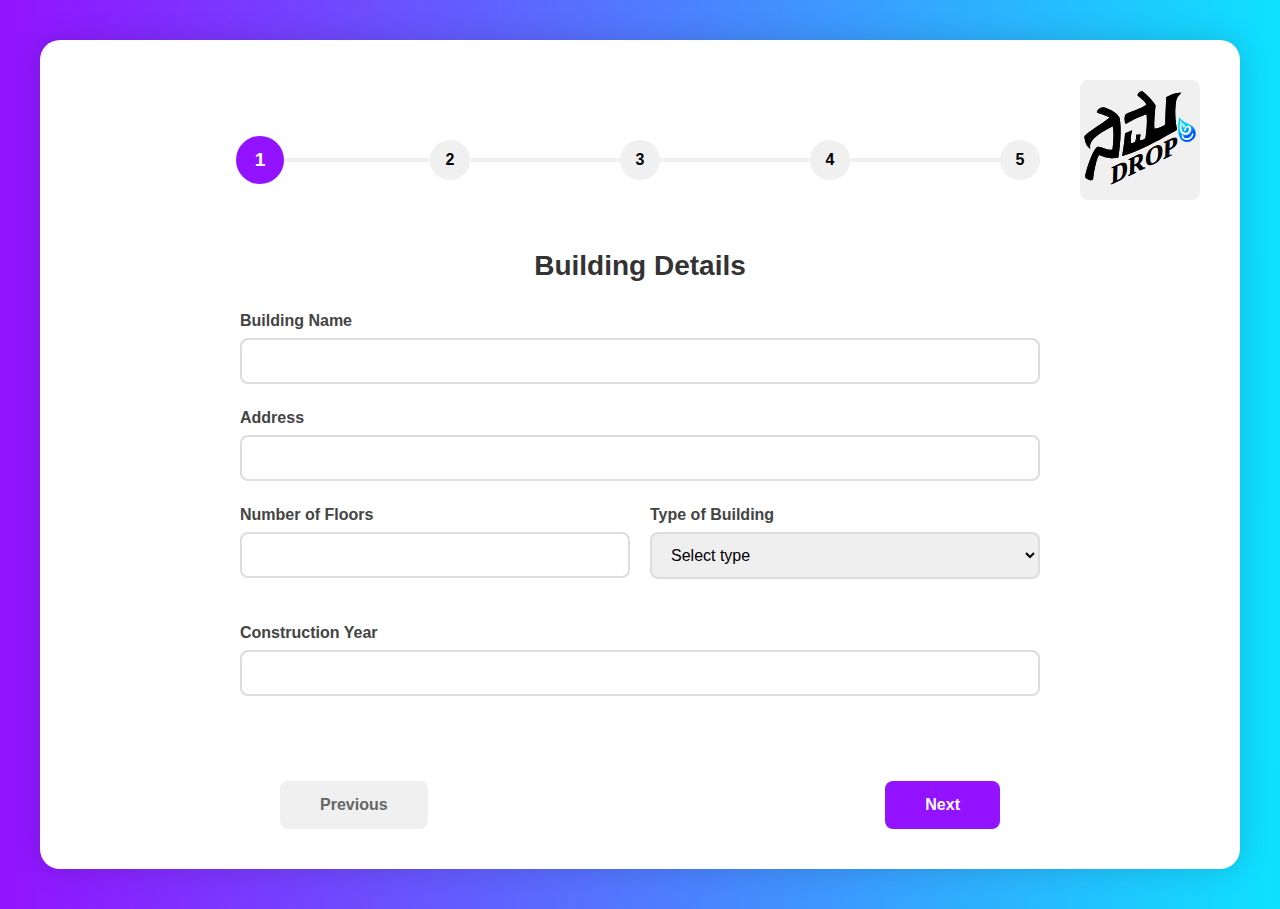
<file: Building_registration.html>
<!DOCTYPE html>
<html lang="en">
<head>
    <meta charset="UTF-8">
    <meta name="viewport" content="width=device-width, initial-scale=1.0">
    <title>Registration Form</title>
    <link rel="stylesheet" href="./css/Building_Registration.css">

</head>
<body>
    <div class="container">
        <div class="logo">
            <a href="./index.html">
                <svg
                      width="1080"
                      height="1080"
                      viewBox="0 0 285.74997 285.74997"
                      version="1.1"
                      id="svg5"
                      xml:space="preserve"
                      inkscape:version="1.2.2 (732a01da63, 2022-12-09)"
                      sodipodi:docname="NammaDrop2.svg"
                      xmlns:inkscape="http://www.inkscape.org/namespaces/inkscape"
                      xmlns:sodipodi="http://sodipodi.sourceforge.net/DTD/sodipodi-0.dtd"
                      xmlns:xlink="http://www.w3.org/1999/xlink"
                      xmlns="http://www.w3.org/2000/svg"
                      xmlns:svg="http://www.w3.org/2000/svg"><sodipodi:namedview
                        id="namedview7"
                        pagecolor="#505050"
                        bordercolor="#eeeeee"
                        borderopacity="1"
                        inkscape:showpageshadow="0"
                        inkscape:pageopacity="0"
                        inkscape:pagecheckerboard="0"
                        inkscape:deskcolor="#505050"
                        inkscape:document-units="mm"
                        showgrid="false"
                        inkscape:zoom="0.37148569"
                        inkscape:cx="899.09251"
                        inkscape:cy="605.67609"
                        inkscape:window-width="1920"
                        inkscape:window-height="1001"
                        inkscape:window-x="-9"
                        inkscape:window-y="-9"
                        inkscape:window-maximized="1"
                        inkscape:current-layer="layer2" /><defs
                        id="defs2"><linearGradient
                          inkscape:collect="always"
                          id="linearGradient5687"><stop
                style="stop-color:#0050ff;stop-opacity:1;"
                offset="0.26967287"
                id="stop5683" /><stop
                style="stop-color:#00d4fe;stop-opacity:1;"
                offset="0.66817313"
                id="stop5685" /></linearGradient><linearGradient
                          inkscape:collect="always"
                          id="linearGradient4014"><stop
                style="stop-color:#0050ff;stop-opacity:1;"
                offset="0"
                id="stop4010" /><stop
                style="stop-color:#00ffff;stop-opacity:1;"
                offset="1"
                id="stop4012" /></linearGradient><linearGradient
                          inkscape:collect="always"
                          xlink:href="#linearGradient4014"
                          id="linearGradient4016"
                          x1="307.41339"
                          y1="226.64175"
                          x2="206.9825"
                          y2="138.75957"
                          gradientUnits="userSpaceOnUse" /><linearGradient
                          inkscape:collect="always"
                          xlink:href="#linearGradient5687"
                          id="linearGradient5303"
                          gradientUnits="userSpaceOnUse"
                          x1="273.41452"
                          y1="152.92592"
                          x2="235.29366"
                          y2="97.628273" /></defs><g
                        inkscape:groupmode="layer"
                        id="layer2"
                        inkscape:label="Layer 2"
                        style="display:inline"><path
                          style="display:inline;fill:#ffed00;stroke-width:17.9579;stroke-linecap:round;stroke-linejoin:round;stroke-miterlimit:17.2;paint-order:markers fill stroke"
                          d="m 12.448457,236.93363 19.816713,5.67782"
                          id="path3034" /><path
                          style="display:inline;fill:#000000;stroke-width:17.9579;stroke-linecap:round;stroke-linejoin:round;stroke-miterlimit:17.2;paint-order:markers fill stroke"
                          d="m 12.559785,237.04497 c -0.434994,6.5103 17.949133,12.61621 18.592087,6.12315 1.061503,-10.71991 5.769967,-43.19396 13.916234,-57.66888 23.558584,9.26696 31.333178,8.50197 46.201891,6.45713 3.651764,-22.91562 8.60091,-67.61059 2.894577,-95.075705 C 85.980602,83.760282 68.944346,75.32328 55.310452,72.165437 48.808659,72.668466 39.384689,78.67557 40.614911,85.079701 c 11.045982,2.431388 21.996598,7.73843 30.393052,10.798996 -11.490972,11.659673 -49.485387,32.304853 -60.563446,45.199923 1.674922,18.40562 6.823106,25.29844 14.239036,29.58673 -5.245769,-15.00022 11.053979,-32.19091 53.338192,-53.18865 3.774804,16.22927 0.674372,43.68688 -0.556649,55.2196 -9.784153,2.94228 -21.865443,-3.71678 -33.39896,-6.45713 -10.960589,-3.06505 -30.633014,57.7351 -31.506351,70.8058 z"
                          id="path3036"
                          sodipodi:nodetypes="sscccccccccccs" /><path
                          style="display:inline;fill:#000000;stroke-width:17.9579;stroke-linecap:round;stroke-linejoin:round;stroke-miterlimit:17.2;paint-order:markers fill stroke"
                          d="m 124.22364,126.71707 c -8.2021,3.63752 -8.1904,4.00548 -16.92215,7.34778 -1.11449,17.31194 -3.30727,33.18938 -6.90244,53.88365 31.54351,-7.27886 91.06483,-38.56105 130.70126,-62.34473 -4.07574,-21.48826 -6.44165,-47.378733 -1.55862,-71.25111 1.94843,-6.551071 5.38338,-10.306424 11.57831,-16.92214 -13.24868,-1.474131 -25.92641,4.706625 -36.07088,10.910327 -0.16028,20.574641 -1.98309,46.334128 -1.78128,64.571323 -6.67009,5.48239 -15.50486,8.81862 -26.27385,10.24235 -0.89209,-15.91719 0.7235,-33.473417 2.89458,-55.664936 -8.63552,-13.325165 -17.37745,-21.086911 -30.9497,-33.398961 -5.20628,-0.335498 -11.73406,4.810645 -12.02362,10.019688 7.93093,7.123753 18.62703,13.428376 21.37533,22.265974 -15.42896,10.777865 -34.49903,14.829119 -49.43047,22.043311 -4.27373,6.517129 -2.98981,16.630504 -0.22266,23.379284 20.49019,-11.11302 34.54371,-18.66223 50.09845,-23.156624 1.72051,19.979054 -0.19531,37.949814 -2.89458,56.332914 -2.61434,3.84531 -7.30864,4.67815 -12.6916,5.78915 -0.37808,-5.21011 -0.28714,-6.83031 1.1133,-14.02756 -4.37193,0.0507 -3.85143,0.096 -10.46501,0.89064 0.22096,8.02771 -0.3962,11.02827 -2.17913,16.56905 -2.4213,1.91498 -8.57813,4.42731 -10.70349,2.1884 -0.12774,-9.00654 -0.21206,-17.26438 3.30825,-29.66778 z"
                          id="path3917"
                          sodipodi:nodetypes="ccccccccccccccccccccccc" /><path
                          id="path3929"
                          style="fill:url(#linearGradient4016);fill-opacity:1;stroke-width:12.3734;stroke-linecap:round;stroke-linejoin:round;stroke-miterlimit:17.2;paint-order:markers fill stroke"
                          d="m 236.98081,95.592587 c -4.91272,22.105663 -6.51063,53.782363 14.51716,58.513393 5.01489,0.77015 10.89861,-0.34257 14.78939,-3.59897 13.6783,-9.41018 8.73321,-22.5602 4.91044,-29.36046 -7.03091,-11.10268 -26.0598,-9.91771 -34.21699,-25.553963 z m 1.51448,6.012803 c 3.29199,4.26775 4.16585,6.7963 4.1718,8.67711 -0.26112,7.63757 -1.62275,10.97982 0.65365,17.22162 0.80679,2.07673 3.79973,3.5297 5.93772,4.15628 2.29135,0.67153 5.18296,0.0836 7.01539,-1.44724 1.89444,-1.58259 3.04302,-4.418 2.7629,-6.87055 -0.13584,-1.18942 -0.87537,-2.75097 -2.0568,-2.94419 -1.27677,-0.20881 -2.42889,1.2145 -3.12049,2.30787 -1.077,1.70261 -2.45321,3.94994 -2.42342,6.30617 -2.01197,-0.23548 -3.30088,-0.68582 -4.65462,-2.17819 0.12697,-1.36337 1.22864,-3.03023 2.01286,-4.12326 1.90652,-2.65732 3.91178,-5.6945 6.93591,-6.93977 2.64976,-1.09115 4.71808,-1.0714 6.8003,0.89739 2.80297,2.65029 3.61303,7.00012 2.49528,10.69216 -1.23069,4.06509 -3.85073,8.34959 -7.69467,10.15619 -3.95436,1.8585 -9.25625,1.51298 -13.09566,-0.57269 -3.24043,-1.7603 -5.34299,-5.48235 -6.42115,-9.00891 -2.56683,-8.39596 0.6701,-14.83357 0.681,-26.32999 z m 4.9764,6.06124 c 2.97193,4.50204 7.57836,6.2038 7.15783,9.82873 -0.1618,1.21663 -1.14715,2.65308 -2.22723,3.236 -6.72815,-0.32849 -4.08434,-8.79541 -4.9306,-13.06473 z m -1.39823,29.20418 c 1.92638,1.25914 2.09924,1.16045 4.42732,2.53053 0.16086,2.45076 0.41715,3.14682 1.67261,4.65455 2.09538,1.48248 5.58225,1.96177 9.42315,0.757 1.76982,-0.55513 4.68884,-1.81747 6.68176,-4.67779 1.68145,-2.41329 1.81912,-4.76976 2.25916,-6.09942 1.65674,-0.0271 3.32057,-0.1007 4.1958,0.81024 -0.84095,3.67173 -1.27849,5.92005 -3.66511,8.97217 -0.9723,1.24342 -3.59673,4.22649 -6.97059,5.40094 -3.07861,1.07167 -5.59985,1.17208 -8.69718,0.81883 -2.2281,-0.25412 -6.96638,-2.29022 -8.46022,-4.9246 -1.19095,-2.50273 -1.43881,-5.75758 -0.8667,-8.24245 z"
                          sodipodi:nodetypes="ccccccccsssssccsssssssccccccccssccssscc" /><text
                          xml:space="preserve"
                          style="font-style:normal;font-variant:normal;font-weight:bold;font-stretch:normal;font-size:58.744px;font-family:Egoless;-inkscape-font-specification:'Egoless Bold';text-align:end;text-anchor:end;fill:#000000;fill-opacity:1;stroke-width:31.3131;stroke-linecap:round;stroke-linejoin:round;stroke-miterlimit:17.2;paint-order:markers fill stroke"
                          x="251.82471"
                          y="278.67462"
                          id="text4233"
                          transform="matrix(0.95521073,-0.45962938,-0.03013665,1.0613906,0,0)"><tspan
                sodipodi:role="line"
                id="tspan4231"
                style="font-style:normal;font-variant:normal;font-weight:bold;font-stretch:normal;font-family:Egoless;-inkscape-font-specification:'Egoless Bold';stroke-width:31.3131"
                x="251.82471"
                y="278.67462">DROP</tspan></text><path
                          style="display:inline;fill:#ffed00;stroke-width:17.9579;stroke-linecap:round;stroke-linejoin:round;stroke-miterlimit:17.2;paint-order:markers fill stroke"
                          d="m 12.448457,236.93363 19.816713,5.67782"
                          id="path4287" /><path
                          id="path4293"
                          style="fill:url(#linearGradient5303);fill-opacity:1;stroke-width:12.3734;stroke-linecap:round;stroke-linejoin:round;stroke-miterlimit:17.2;paint-order:markers fill stroke"
                          d="m 236.98081,95.592587 c -4.91272,22.105663 -6.51063,53.782363 14.51716,58.513393 5.01489,0.77015 10.89861,-0.34257 14.78939,-3.59897 13.6783,-9.41018 8.73321,-22.5602 4.91044,-29.36046 -7.03091,-11.10268 -26.0598,-9.91771 -34.21699,-25.553963 z m 1.51448,6.012803 c 3.29199,4.26775 4.16585,6.7963 4.1718,8.67711 -0.26112,7.63757 -1.62275,10.97982 0.65365,17.22162 0.80679,2.07673 3.79973,3.5297 5.93772,4.15628 2.29135,0.67153 5.18296,0.0836 7.01539,-1.44724 1.89444,-1.58259 3.04302,-4.418 2.7629,-6.87055 -0.13584,-1.18942 -0.87537,-2.75097 -2.0568,-2.94419 -1.27677,-0.20881 -2.42889,1.2145 -3.12049,2.30787 -1.077,1.70261 -2.45321,3.94994 -2.42342,6.30617 -2.01197,-0.23548 -3.30088,-0.68582 -4.65462,-2.17819 0.12697,-1.36337 1.22864,-3.03023 2.01286,-4.12326 1.90652,-2.65732 3.91178,-5.6945 6.93591,-6.93977 2.64976,-1.09115 4.71808,-1.0714 6.8003,0.89739 2.80297,2.65029 3.61303,7.00012 2.49528,10.69216 -1.23069,4.06509 -3.85073,8.34959 -7.69467,10.15619 -3.95436,1.8585 -9.25625,1.51298 -13.09566,-0.57269 -3.24043,-1.7603 -5.34299,-5.48235 -6.42115,-9.00891 -2.56683,-8.39596 0.6701,-14.83357 0.681,-26.32999 z m 4.9764,6.06124 c 2.97193,4.50204 7.57836,6.2038 7.15783,9.82873 -0.1618,1.21663 -1.14715,2.65308 -2.22723,3.236 -6.72815,-0.32849 -4.08434,-8.79541 -4.9306,-13.06473 z m -1.39823,29.20418 c 1.92638,1.25914 2.09924,1.16045 4.42732,2.53053 0.16086,2.45076 0.41715,3.14682 1.67261,4.65455 2.09538,1.48248 5.58225,1.96177 9.42315,0.757 1.76982,-0.55513 4.68884,-1.81747 6.68176,-4.67779 1.68145,-2.41329 1.81912,-4.76976 2.25916,-6.09942 1.65674,-0.0271 3.32057,-0.1007 4.1958,0.81024 -0.84095,3.67173 -1.27849,5.92005 -3.66511,8.97217 -0.9723,1.24342 -3.59673,4.22649 -6.97059,5.40094 -3.07861,1.07167 -5.59985,1.17208 -8.69718,0.81883 -2.2281,-0.25412 -6.96638,-2.29022 -8.46022,-4.9246 -1.19095,-2.50273 -1.43881,-5.75758 -0.8667,-8.24245 z"
                          sodipodi:nodetypes="ccccccccsssssccsssssssccccccccssccssscc" /></g><g
                        inkscape:label="Layer 1"
                        inkscape:groupmode="layer"
                        id="layer1"
                        style="display:inline"><path
                          style="display:inline;fill:#000000;fill-opacity:1;stroke-width:17.9579;stroke-linecap:round;stroke-linejoin:round;stroke-miterlimit:17.2;paint-order:markers fill stroke"
                          d="m 12.559785,237.04497 c -0.434994,6.5103 17.949133,12.61621 18.592087,6.12315 1.061503,-10.71991 5.769967,-43.19396 13.916234,-57.66888 23.558584,9.26696 31.333178,8.50197 46.201891,6.45713 3.651764,-22.91562 8.60091,-67.61059 2.894577,-95.075705 C 85.980602,83.760282 68.944346,75.32328 55.310452,72.165437 48.808659,72.668466 39.384689,78.67557 40.614911,85.079701 c 11.045982,2.431388 21.996598,7.73843 30.393052,10.798996 -11.490972,11.659673 -49.485387,32.304853 -60.563446,45.199923 1.674922,18.40562 6.823106,25.29844 14.239036,29.58673 -5.245769,-15.00022 11.053979,-32.19091 53.338192,-53.18865 3.774804,16.22927 0.674372,43.68688 -0.556649,55.2196 -9.784153,2.94228 -21.865443,-3.71678 -33.39896,-6.45713 -10.960589,-3.06505 -30.633014,57.7351 -31.506351,70.8058 z"
                          id="path4289"
                          sodipodi:nodetypes="sscccccccccccs" /><path
                          style="display:inline;fill:#000000;fill-opacity:1;stroke-width:17.9579;stroke-linecap:round;stroke-linejoin:round;stroke-miterlimit:17.2;paint-order:markers fill stroke"
                          d="m 124.22364,126.71707 c -8.2021,3.63752 -8.1904,4.00548 -16.92215,7.34778 -1.11449,17.31194 -3.30727,33.18938 -6.90244,53.88365 31.54351,-7.27886 91.06483,-38.56105 130.70126,-62.34473 -4.07574,-21.48826 -6.44165,-47.378733 -1.55862,-71.25111 1.94843,-6.551071 5.38338,-10.306424 11.57831,-16.92214 -13.24868,-1.474131 -25.92641,4.706625 -36.07088,10.910327 -0.16028,20.574641 -1.98309,46.334128 -1.78128,64.571323 -6.67009,5.48239 -15.50486,8.81862 -26.27385,10.24235 -0.89209,-15.91719 0.7235,-33.473417 2.89458,-55.664936 -8.63552,-13.325165 -17.37745,-21.086911 -30.9497,-33.398961 -5.20628,-0.335498 -11.73406,4.810645 -12.02362,10.019688 7.93093,7.123753 18.62703,13.428376 21.37533,22.265974 -15.42896,10.777865 -34.49903,14.829119 -49.43047,22.043311 -4.27373,6.517129 -2.98981,16.630504 -0.22266,23.379284 20.49019,-11.11302 34.54371,-18.66223 50.09845,-23.156624 1.72051,19.979054 -0.19531,37.949814 -2.89458,56.332914 -2.61434,3.84531 -7.30864,4.67815 -12.6916,5.78915 -0.37808,-5.21011 -0.28714,-6.83031 1.1133,-14.02756 -4.37193,0.0507 -3.85143,0.096 -10.46501,0.89064 0.22096,8.02771 -0.3962,11.02827 -2.17913,16.56905 -2.4213,1.91498 -8.57813,4.42731 -10.70349,2.1884 -0.12774,-9.00654 -0.21206,-17.26438 3.30825,-29.66778 z"
                          id="path4291"
                          sodipodi:nodetypes="ccccccccccccccccccccccc" /><text
                          xml:space="preserve"
                          style="font-style:normal;font-variant:normal;font-weight:bold;font-stretch:normal;font-size:58.744px;font-family:Egoless;-inkscape-font-specification:'Egoless Bold';text-align:end;text-anchor:end;display:inline;fill:#000000;fill-opacity:1;stroke-width:31.3131;stroke-linecap:round;stroke-linejoin:round;stroke-miterlimit:17.2;paint-order:markers fill stroke"
                          x="251.82471"
                          y="278.67459"
                          id="text4297"
                          transform="matrix(0.95521073,-0.45962938,-0.03013665,1.0613906,0,0)"><tspan
                sodipodi:role="line"
                id="tspan4295"
                style="font-style:normal;font-variant:normal;font-weight:bold;font-stretch:normal;font-family:Egoless;-inkscape-font-specification:'Egoless Bold';fill:#000000;fill-opacity:1;stroke-width:31.3131"
                x="251.82471"
                y="278.67459">DROP</tspan></text></g>
                      </svg>
            </a>
        </div>
        
        <div class="progress-bar">
            <div class="progress-step active">1</div>
            <div class="progress-step">2</div>
            <div class="progress-step">3</div>
            <div class="progress-step">4</div>
            <div class="progress-step">5</div>
        </div>

        <form id="buildingRegistrationForm">
            <!-- Step 1: Building Details -->
            <div class="form-step active" data-step="1">
                <h2>Building Details</h2>
                <div class="form-content">
                    <div class="form-group">
                        <label for="buildingName">Building Name</label>
                        <input type="text" id="buildingName" required>
                        <div class="error-message">Please enter the building name</div>
                    </div>
                    <div class="form-group">
                        <label for="address">Address</label>
                        <input type="text" id="address" required>
                        <div class="error-message">Please enter the address</div>
                    </div>
                    <div class="form-row">
                        <div class="form-group">
                            <label for="floors">Number of Floors</label>
                            <input type="number" id="floors" required>
                            <div class="error-message">Please enter the number of floors</div>
                        </div>
                        <div class="form-group">
                            <label for="buildingType">Type of Building</label>
                            <select id="buildingType" required>
                                <option value="">Select type</option>
                                <option value="residential">Residential</option>
                                <option value="commercial">Commercial</option>
                                <option value="mixed">Mixed-use</option>
                            </select>
                            <div class="error-message">Please select a building type</div>
                        </div>
                    </div>
                    <div class="form-group">
                        <label for="constructionYear">Construction Year</label>
                        <input type="number" id="constructionYear" required>
                        <div class="error-message">Please enter the construction year</div>
                    </div>
                </div>
            </div>

            <!-- Step 2: Water Infrastructure -->
            <div class="form-step" data-step="2">
                <h2>Water Infrastructure Details</h2>
                <div class="form-content">
                    <div class="form-row">
                        <div class="form-group">
                            <label for="undergroundTanks">Underground Tanks</label>
                            <input type="number" id="undergroundTanks" required>
                        </div>
                        <div class="form-group">
                            <label for="overheadTanks">Overhead Tanks</label>
                            <input type="number" id="overheadTanks" required>
                        </div>
                    </div>
                    <div class="form-row">
                        <div class="form-group">
                            <label for="apartmentTanks">Individual Apartment Tanks</label>
                            <input type="number" id="apartmentTanks" required>
                        </div>
                        <div class="form-group">
                            <label for="tankCapacity">Tank Capacity (liters)</label>
                            <input type="number" id="tankCapacity" required>
                        </div>
                    </div>
                    <div class="form-group">
                        <label for="waterSource">Water Supply Source</label>
                        <select id="waterSource" required>
                            <option value="">Select source</option>
                            <option value="municipal">Municipal</option>
                            <option value="borewell">Borewell</option>
                            <option value="both">Both</option>
                            <option value="other">Other</option>
                        </select>
                    </div>
                </div>
            </div>

            <!-- Step 3: Resident Information -->
            <div class="form-step" data-step="3">
                <h2>Resident Information</h2>
                <div class="form-content">
                    <div class="form-row">
                        <div class="form-group">
                            <label for="totalUnits">Total Number of Units</label>
                            <input type="number" id="totalUnits" required>
                        </div>
                        <div class="form-group">
                            <label for="avgResidents">Average Residents per Unit</label>
                            <input type="number" id="avgResidents" required>
                        </div>
                    </div>
                    <div class="form-group">
                        <label>Common Areas Requiring Water</label>
                        <div class="checkbox-group">
                            <label><input type="checkbox" value="garden"> Garden</label>
                            <label><input type="checkbox" value="gym"> Gym</label>
                            <label><input type="checkbox" value="pool"> Swimming Pool</label>
                            <label><input type="checkbox" value="other"> Others</label>
                        </div>
                    </div>
                </div>
            </div>

            <!-- Step 4: Monitoring Preferences -->
            <div class="form-step" data-step="4">
                <h2>Usage & Leakage Monitoring Preferences</h2>
                <div class="form-content">
                    <div class="form-group">
                        <label for="monitoringFreq">Monitoring Frequency</label>
                        <select id="monitoringFreq" required>
                            <option value="daily">Daily</option>
                            <option value="weekly">Weekly</option>
                            <option value="monthly">Monthly</option>
                        </select>
                    </div>
                    <div class="form-group">
                        <label>Alert Settings</label>
                        <div class="checkbox-group">
                            <label><input type="checkbox" value="usage"> Excessive Usage</label>
                            <label><input type="checkbox" value="leakage"> Potential Leakages</label>
                        </div>
                    </div>
                    <div class="form-group">
                        <label>Notification Method</label>
                        <div class="checkbox-group">
                            <label><input type="checkbox" value="email"> Email</label>
                            <label><input type="checkbox" value="sms"> SMS</label>
                            <label><input type="checkbox" value="app"> App Notifications</label>
                        </div>
                    </div>
                </div>
            </div>

            <!-- Step 5: Review -->
            <div class="form-step" data-step="5">
                <h2>Review and Confirm</h2>
                <div id="summary" class="summary">
                    <!-- Summary will be populated by JavaScript -->
                </div>
            </div>

            <div class="buttons">
                <button type="button" id="prevBtn" onclick="prevStep()" disabled>Previous</button>
                <button type="button" id="nextBtn" onclick="nextStep()">Next</button>
            </div>
        </form>
    </div>
<script src="./js/Building_registration.js"></script>
    </body>
    </html>
</file>
<file: css/Building_Registration.css>
* {
    margin: 0;
    padding: 0;
    box-sizing: border-box;
    font-family: Arial, sans-serif;
}

body {
    min-height: 100vh;
    background: linear-gradient(90deg, #9312FF 0%, #0EE1FF 100%);
    padding: 40px;
    display: flex;
    justify-content: center;
    align-items: center;
}

.container {
    width: 1200px;
    margin: 0 auto;
    background: white;
    border-radius: 20px;
    box-shadow: 0 0 30px rgba(0,0,0,0.15);
    padding: 40px;
    position: relative;
}
.logo svg{
    height: 5em;
    width: 5em;
}
.logo {
    position: absolute;
    top: 40px;
    right: 40px;
    width: 5em;
    height: 5em;
    background: #f0f0f0;
    display: flex;
    align-items: center;
    justify-content: center;
    border-radius: 8px;
    font-size: 24px;
    font-weight: bold;
}

.form-step {
    display: none;
    padding: 20px 40px;
}

.form-step.active {
    display: block;
}

.progress-bar {
    margin: 60px 0 50px;
    display: flex;
    justify-content: space-between;
    align-items: center;
    max-width: 800px;
    margin-left: auto;
    margin-right: auto;
    position: relative;
}

.progress-step {
    width: 40px;
    height: 40px;
    border-radius: 50%;
    background: #f0f0f0;
    display: flex;
    align-items: center;
    justify-content: center;
    position: relative;
    z-index: 2;
    font-weight: bold;
    transition: all 0.3s ease;
}

.progress-step.active {
    background: #9312FF;
    color: white;
    transform: scale(1.2);
}

.progress-bar::before {
    content: '';
    position: absolute;
    height: 4px;
    background: #f0f0f0;
    width: 100%;
    top: 50%;
    transform: translateY(-50%);
    z-index: 1;
}

h2 {
    font-size: 28px;
    margin-bottom: 30px;
    color: #333;
    text-align: center;
}

.form-content {
    max-width: 800px;
    margin: 0 auto;
}

.form-row {
    display: flex;
    gap: 20px;
    margin-bottom: 20px;
}

.form-group {
    flex: 1;
    margin-bottom: 25px;
}

label {
    display: block;
    margin-bottom: 8px;
    font-weight: bold;
    color: #444;
    font-size: 16px;
}

input, select {
    width: 100%;
    padding: 12px 15px;
    border: 2px solid #ddd;
    border-radius: 8px;
    font-size: 16px;
    transition: border-color 0.3s ease;
}

input:focus, select:focus {
    border-color: #9312FF;
    outline: none;
}

.checkbox-group {
    display: grid;
    grid-template-columns: repeat(auto-fit, minmax(200px, 1fr));
    gap: 15px;
    margin-top: 10px;
}

.checkbox-group label {
    display: flex;
    align-items: center;
    gap: 8px;
    font-weight: normal;
    cursor: pointer;
}

.checkbox-group input {
    width: 18px;
    height: 18px;
    margin: 0;
}

.buttons {
    display: flex;
    justify-content: space-between;
    margin-top: 40px;
    padding: 0 40px;
    max-width: 800px;
    margin-left: auto;
    margin-right: auto;
}

button {
    padding: 15px 40px;
    border: none;
    border-radius: 8px;
    cursor: pointer;
    font-size: 16px;
    font-weight: bold;
    transition: all 0.3s ease;
}

#prevBtn {
    background: #f0f0f0;
    color: #666;
}

#prevBtn:hover:not(:disabled) {
    background: #e0e0e0;
}

#nextBtn {
    background: #9312FF;
    color: white;
}

#nextBtn:hover {
    background: #7a0ed4;
    transform: translateY(-2px);
}

button:disabled {
    background: #ccc;
    cursor: not-allowed;
    transform: none;
}

.summary {
    max-width: 800px;
    margin: 30px auto;
    background: #f9f9f9;
    padding: 30px;
    border-radius: 10px;
}

.summary h3 {
    color: #9312FF;
    margin: 20px 0 15px;
    font-size: 20px;
}

.summary p {
    margin: 10px 0;
    font-size: 16px;
    display: flex;
    justify-content: space-between;
    padding: 5px 0;
    border-bottom: 1px solid #eee;
}

.validation-error {
    border-color: #ff3b3b;
}

.error-message {
    color: #ff3b3b;
    font-size: 14px;
    margin-top: 5px;
    display: none;
}

/* Animation for step transitions */
.form-step {
    opacity: 0;
    transform: translateX(20px);
    transition: all 0.3s ease-in-out;
}

.form-step.active {
    opacity: 1;
    transform: translateX(0);
}
</file>
